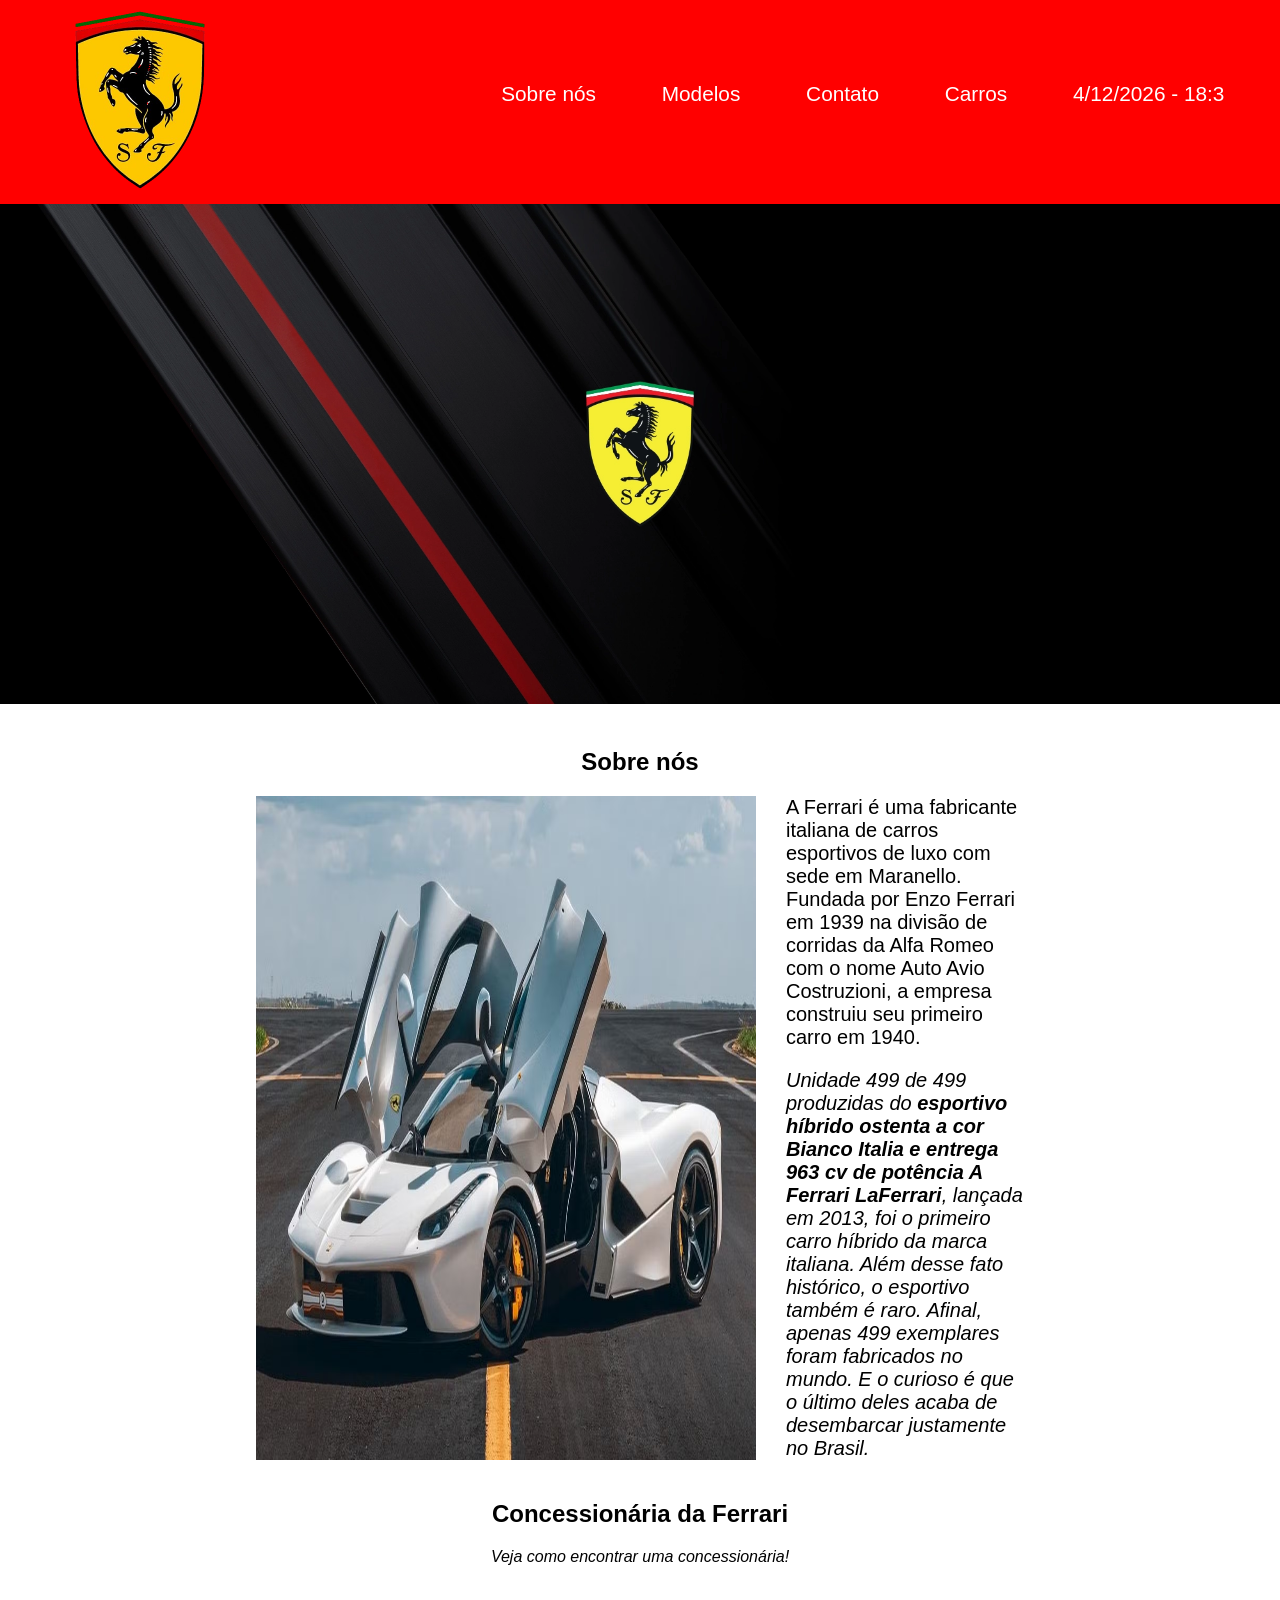
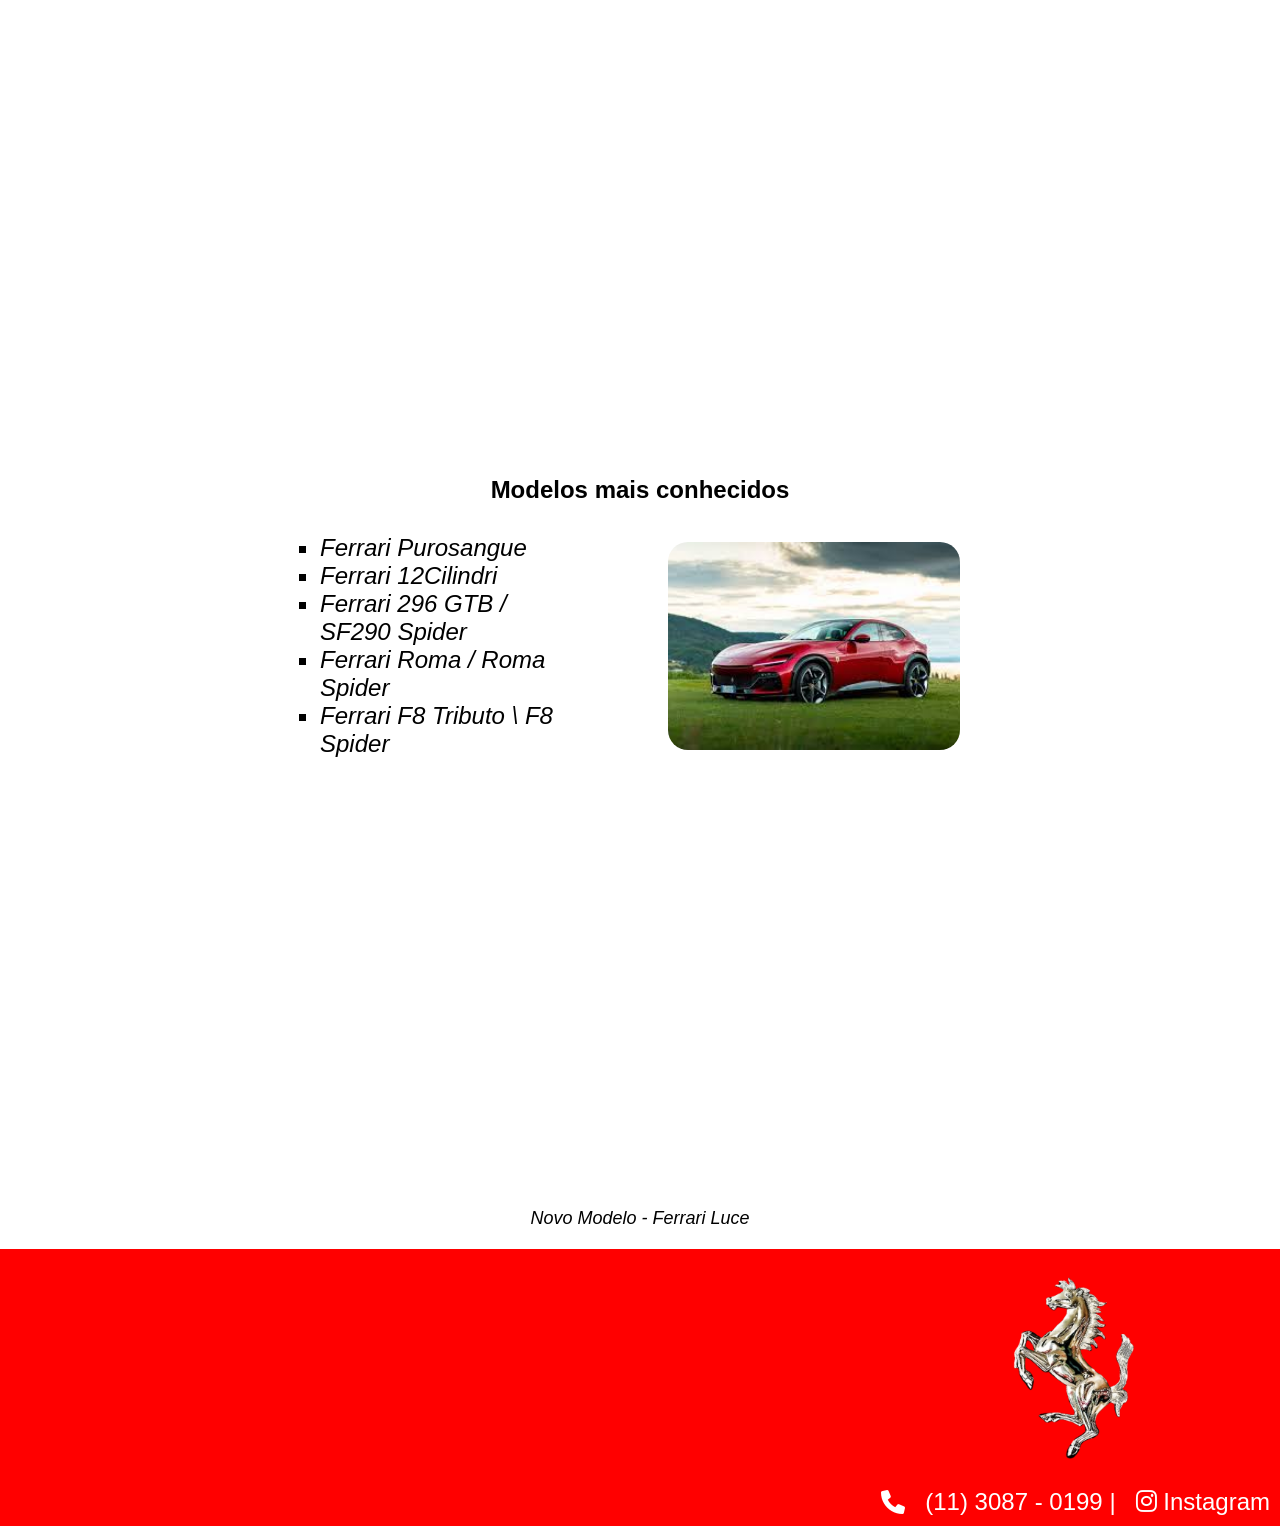
<file: index.html>
<!doctype html>
<html lang="pt-br">

<head>
  <meta charset="UTF-8" />
  <meta name="viewport" content="width=device-width, initial-scale=1.0" />
  <title>Ferrari</title>
  <link rel="icon" type="image/x-icon" href="img/logo.png" />
  <link rel="stylesheet" href="src/css/global.css">
  <link rel="stylesheet" href="src/css/header.css">
  <link rel="stylesheet" href="src/css/style.css" />
  <link rel="stylesheet" href="src/css/footer.css">
  <link rel="stylesheet" href="https://cdnjs.cloudflare.com/ajax/libs/font-awesome/6.0.0/css/all.min.css" />
</head>

<body>
  <header id="header">
    <img src="src/img/global/logo.png" alt="Logo da ferrari" class="logo" />
    <nav>
      <ul>
        <li><a href="#sobre-nos">Sobre nós</a></li>
        <li><a href="#modelo-carros">Modelos</a></li>
        <li><a href="src/pages/contato.html">Contato</a></li>
        <li><a href="src/pages/produtos.html">Carros</a></li>
        <li id="data-hora"></li>
      </ul>
    </nav>
  </header>
  <!-- Banner abaixo do Header -->
  <img class="banner" src="src/img/index/banner.webp" alt="Banner do site" />
  <!-- Conteúdo principal -->
  <main>
    <section id="sobre-nos" class="sobre-nos-container">
      <h1>Sobre nós</h1>
      <div>
        <img width="500px" src="src/img/index/carro-sobre-nos.avif" alt="Carro da Ferrari" />
        <article class="sobre-nos-text">
          <p>
            A Ferrari é uma fabricante italiana de carros esportivos de luxo
            com sede em Maranello. Fundada por Enzo Ferrari em 1939 na divisão
            de corridas da Alfa Romeo com o nome Auto Avio Costruzioni, a
            empresa construiu seu primeiro carro em 1940.
          </p>
          <i>
            Unidade 499 de 499 produzidas do
            <strong>esportivo híbrido ostenta a cor Bianco Italia e entrega 963 cv
              de potência A Ferrari LaFerrari</strong>, lançada em 2013, foi o primeiro carro híbrido da marca
            italiana. Além desse fato histórico, o esportivo também é raro.
            Afinal, apenas 499 exemplares foram fabricados no mundo. E o
            curioso é que o último deles acaba de desembarcar justamente no
            Brasil.
          </i>
        </article>
      </div>
    </section>
    <section class="lojas-container">
      <h1>Concessionária da Ferrari</h1>
      <i>Veja como encontrar uma concessionária!</i>
      <iframe
        src="https://www.google.com/maps/embed?pb=!1m18!1m12!1m3!1d14628.081577932224!2d-46.69167946044921!3d-23.56771100'0000003!2m3!1f0!2f0!3f0!3m2!1i1024!2i768!4f13.1!3m3!1m2!1s0x94ce577c3f5c3a45%3A0x894824606ad84e0!2sFerrari%20S%C3%A3o%20Paulo!5e0!3m2!1spt-BR!2sbr!4v1772062178103!5m2!1spt-BR!2sbr"
        width="850" height="450" style="border: 0" allowfullscreen="" loading="lazy"
        referrerpolicy="no-referrer-when-downgrade"></iframe>
    </section>
    <section id="modelo-carros" class="produtos-container">
      <h1>Modelos mais conhecidos</h1>
      <div>
        <ul>
          <li><i>Ferrari Purosangue</i></li>
          <li><i>Ferrari 12Cilindri</i></li>
          <li><i>Ferrari 296 GTB / SF290 Spider</i></li>
          <li><i>Ferrari Roma / Roma Spider</i></li>
          <li><i>Ferrari F8 Tributo \ F8 Spider</i></li>
        </ul>
        <img src="src/img/index/modelo-conhecido.jpg" alt="Modelo mais conhecido. Ferrari Purosangue" />
      </div>
    </section>
    <section class="video-section">
      <iframe width="750" height="400" src="https://www.youtube.com/embed/BhVjIw9cv_4?si=Pqd02gW6dqlw_oov"
        title="YouTube video player" frameborder="0" allow="
            accelerometer;
            autoplay;
            clipboard-write;
            encrypted-media;
            gyroscope;
            picture-in-picture;
            web-share;
          " referrerpolicy="strict-origin-when-cross-origin" allowfullscreen></iframe>
      <p><i>Novo Modelo - Ferrari Luce</i></p>
    </section>
    <footer id="contato">
      <div class="info-contato">
        <a href="#header">
          <img title="Voltar para o início" src="src/img/global/ferrari-logo-footer.png"
            alt="Cavalo da Ferrari prateado" />
        </a>
        <div>
          <p>
            <i class="fa-solid fa-phone"></i>
            (11) 3087 - 0199
            |
            <a target="_blank" href="https://www.instagram.com/ferrari/">
              <i class="fa-brands fa-instagram"></i>
              Instagram
            </a>
          </p>
        </div>
      </div>
    </footer>
  </main>
  <script src="src/js/index.js"></script>
</body>

</html>
</file>
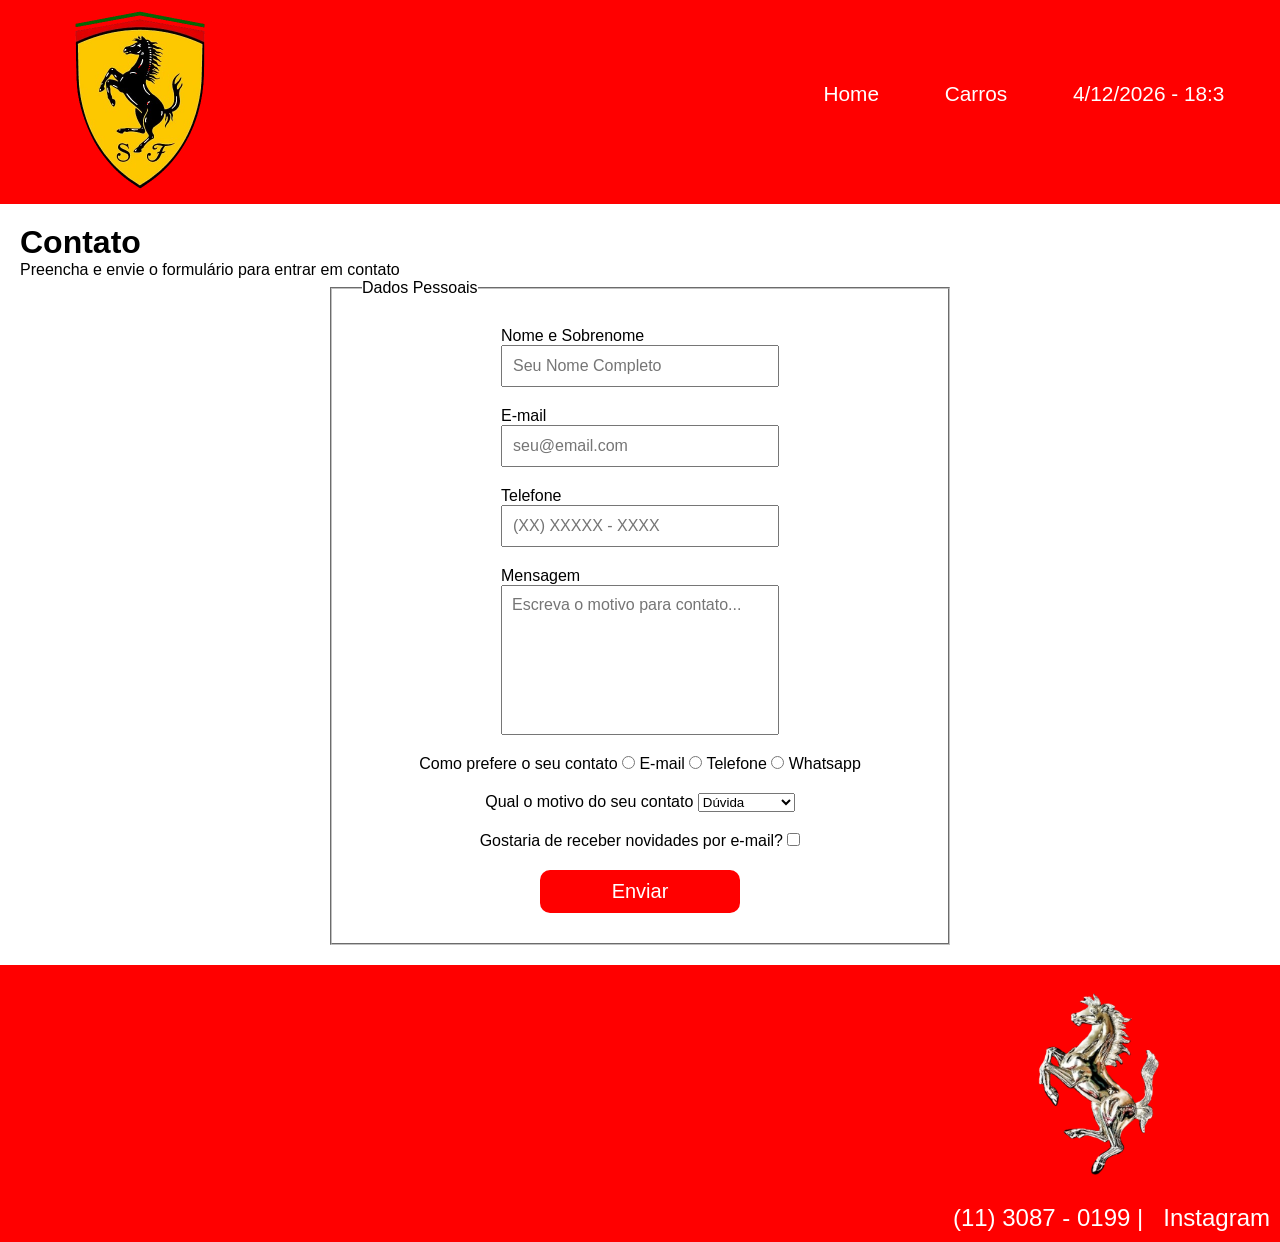
<file: src/pages/contato.html>
<!doctype html>
<html lang="en">

<head>
  <meta charset="UTF-8" />
  <meta name="viewport" content="width=device-width, initial-scale=1.0" />
  <link rel="icon" type="image/x-icon" href="../img/global/logo.png" />
  <title>Contato</title>
  <link rel="stylesheet" href="../css/global.css" />
  <link rel="stylesheet" href="../css/contato.css" />
  <link rel="stylesheet" href="../css/header.css" />
  <link rel="stylesheet" href="../css/footer.css" />
</head>

<body>
  <header id="header">
    <a href="../../index.html">
      <img title="Voltar a Home" src="../img/global/logo.png" alt="Logo da ferrari" class="logo" />
    </a>
    <nav>
      <ul>
        <li><a href="../../index.html">Home</a></li>
        <li><a href="../pages/produtos.html">Carros</a></li>
        <li id="data-hora"></li>
      </ul>
    </nav>
  </header>
  <main class="main-contato">
    <h1>Contato</h1>
    <p>Preencha e envie o formulário para entrar em contato</p>

    <form class="form-contato" id="form-contato">
      <fieldset>
        <legend>Dados Pessoais</legend>
        <div class="label-input">
          <label for="nome-sobrenome">Nome e Sobrenome</label>
          <input type="text" id="nome-sobrenome" placeholder="Seu Nome Completo" required/>
        </div>
        <div class="label-input">
          <label for="email">E-mail</label>
          <input type="email" id="email" placeholder="seu@email.com" required/>
        </div>
        <div class="label-input">
          <label for="telefone">Telefone</label>
          <input type="tel" id="telefone" placeholder="(XX) XXXXX - XXXX" required/>
        </div>
        <div class="label-input">
          <label for="area-mensagem">Mensagem</label>
          <textarea id="area-mensagem" maxlength="200" placeholder="Escreva o motivo para contato..." required></textarea>
        </div>
        <div class="preferencia-contato">
          <label>Como prefere o seu contato</label>
          <input type="radio" name="contato" value="email" required> E-mail
          <input type="radio" name="contato" value="telefone" required> Telefone
          <input type="radio" name="contato" value="whatsapp" required> Whatsapp
        </div>
        <div>
          <label for="motivo">Qual o motivo do seu contato</label>
          <select id="motivo-contato" name="motivo" required>
            <option value="duvida">Dúvida</option>
            <option value="sugestao">Sugestão</option>
            <option value="elogio">Elogio</option>
            <option value="reclamacao">Reclamação</option>
          </select>
        </div>
        <div>
          <label for="receber-email">Gostaria de receber novidades por e-mail?</label>
          <input id="receber-email" name="receber-email" type="checkbox">
        </div>
        <button type="submit">Enviar</button>
      </fieldset>
    </form>
  </main>
  <footer id="contato">
    <div class="info-contato">
      <a href="#header">
        <img title="Voltar para o início" src="../img/global/ferrari-logo-footer.png" alt="Cavalo da Ferrari prateado" />
      </a>
      <div>
        <p>
          <i class="fa-solid fa-phone"></i>
          (11) 3087 - 0199 |
          <a target="_blank" href="https://www.instagram.com/ferrari/">
            <i class="fa-brands fa-instagram"></i>
            Instagram
          </a>
        </p>
      </div>
    </div>
  </footer>
  <script src="../js/contato.js"></script>
</body>

</html>
</file>
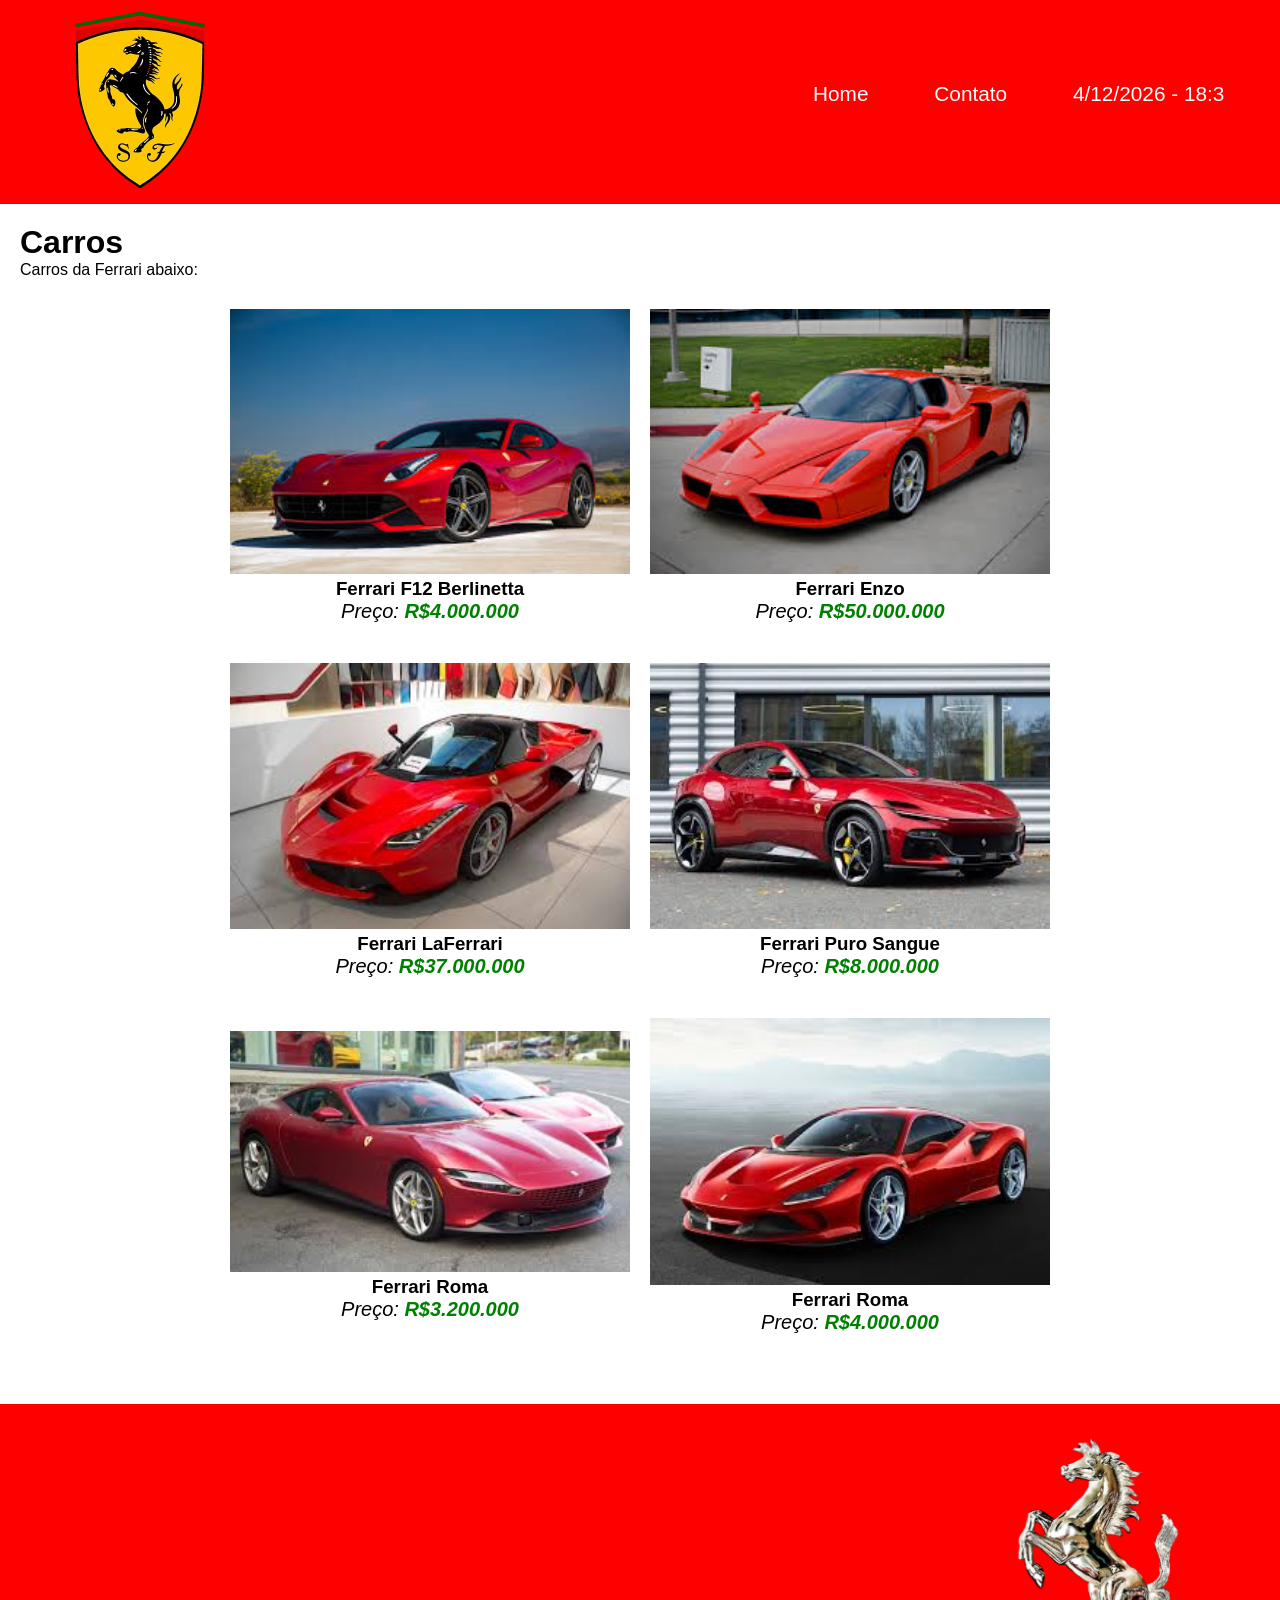
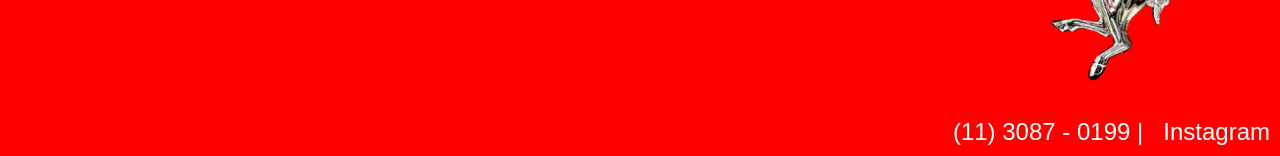
<file: src/pages/produtos.html>
<!doctype html>
<html lang="pt-br">

<head>
  <meta charset="UTF-8" />
  <meta name="viewport" content="width=device-width, initial-scale=1.0" />
  <link rel="icon" type="image/x-icon" href="../img/global/logo.png" />
  <title>Produtos</title>
  <link rel="stylesheet" href="../css/global.css" />
  <link rel="stylesheet" href="../css/produtos.css" />
</head>

<body>
  <header id="header">
    <a href="../../index.html"><img src="../img/global/logo.png" alt="Logo da ferrari" class="logo"
        title="Voltar a Home" /></a>
    <nav>
      <ul>
        <li><a href="../../index.html">Home</a></li>
        <li><a href="./contato.html">Contato</a></li>
        <li id="data-hora"></li>
      </ul>
    </nav>
  </header>
  <main class="main-produtos">
    <h1>Carros</h1>
    <p>Carros da Ferrari abaixo:</p>
    <section class="section-produtos">
      <div onclick="
            mostrarDetalhes(
              'Ferrari F12 Berlinetta',
              [
                  '../img/produtos/berlinetta/ferrari_berlinetta.jpg',
                  '../img/produtos/berlinetta/ferrari_berlinetta2.jpg',
                  '../img/produtos/berlinetta/ferrari_berlinetta3.jpg',
              ],
              '4.000.000',
              'A Ferrari Berlinetta representa a tradição da Ferrari na criação de carros esportivos de alto desempenho com design sofisticado e engenharia avançada. O termo “Berlinetta” é utilizado pela marca italiana para identificar modelos cupê de dois lugares com foco em esportividade, aerodinâmica e experiência de condução. Esses veículos combinam motores potentes, tecnologia inspirada na Fórmula 1 e acabamento de luxo, tornando-se símbolos de exclusividade e desempenho automotivo.'
            )
          ">
        <img src="../img/produtos/berlinetta/ferrari_berlinetta.jpg" alt="Imagem do produto" />
        <h3>Ferrari F12 Berlinetta</h3>
        <i>Preço: <span>R$4.000.000</span></i>
      </div>
      <div onclick="
            mostrarDetalhes(
              'Ferrari Enzo',
              [
                  '../img/produtos/enzo/ferrari_enzo.jpg',
                  '../img/produtos/enzo/ferrari_enzo2.jpg',
                  '../img/produtos/enzo/ferrari_enzo3.jpg',
              ],
              '50.000.000',
              'A Ferrari Enzo foi desenvolvida como uma homenagem ao fundador da marca, Enzo Ferrari, e marcou uma revolução tecnológica na indústria automobilística. Produzida em edição limitada, a Enzo utilizava soluções derivadas da Fórmula 1, como carroceria em fibra de carbono, câmbio automatizado e avançados sistemas aerodinâmicos. Equipada com um motor V12 extremamente potente, o modelo tornou-se um dos supercarros mais icônicos do início dos anos 2000, destacando-se pela velocidade, exclusividade e inovação.'
            )
          ">
        <img src="../img/produtos/enzo/ferrari_enzo.jpg" alt="Imagem do produto" />
        <h3>Ferrari Enzo</h3>
        <i>Preço: <span>R$50.000.000</span></i>
      </div>
      <div onclick="
            mostrarDetalhes(
              'Ferrari LaFerrari',
              [
                  '../img/produtos/la-ferrari/ferrari_laFerrari.jpg',
                  '../img/produtos/la-ferrari/ferrari_laFerrari2.jpg',
                  '../img/produtos/la-ferrari/ferrari_laFerrari3.jpg',
              ],
              '37.000.000',
              'A LaFerrari é considerada uma das criações mais avançadas da Ferrari. O modelo combina um motor V12 aspirado com um sistema híbrido elétrico HY-KERS, proporcionando desempenho excepcional aliado à eficiência energética. Com design futurista, materiais ultraleves e tecnologia de ponta, a LaFerrari representa a evolução dos hipercarros modernos e demonstra o compromisso da Ferrari em unir potência, inovação e sustentabilidade em um único veículo.'
            )
          ">
        <img src="../img/produtos/la-ferrari/ferrari_laFerrari.jpg" alt="Imagem do produto" />
        <h3>Ferrari LaFerrari</h3>
        <i>Preço: <span>R$37.000.000</span></i>
      </div>
      <div onclick="
            mostrarDetalhes(
              'Ferrari Puro Sangue',
              [
                  '../img/produtos/puro-sangue/ferrari_puroSangue.jpg',
                  '../img/produtos/puro-sangue/ferrari_puroSangue2.jpg',
                  '../img/produtos/puro-sangue/ferrari_puroSangue3.jpg',
              ],
              '8.000.000',
              'A Ferrari Purosangue combina desempenho extremo, luxo e versatilidade em um design sofisticado. Equipada com um poderoso motor V12, entrega aceleração impressionante, tecnologia avançada e o DNA esportivo característico da Ferrari em qualquer tipo de estrada.'
            )
          ">
        <img src="../img/produtos/puro-sangue/ferrari_puroSangue.jpg" alt="Imagem do produto" />
        <h3>Ferrari Puro Sangue</h3>
        <i>Preço: <span>R$8.000.000</span></i>
      </div>
      <div onclick="
            mostrarDetalhes(
              'Ferrari Roma',
              [
                  '../img/produtos/roma/ferrari_roma.jpg',
                  '../img/produtos/roma/ferrari_roma2.jpg',
                  '../img/produtos/roma/ferrari_roma3.jpg',
              ],
              '3.200.000',
              'A Ferrari Roma representa elegância e esportividade em perfeita harmonia. Seu visual minimalista e moderno acompanha um motor potente capaz de proporcionar uma condução dinâmica, confortável e extremamente refinada.'
            )
          ">
        <img src="../img/produtos/roma/ferrari_roma.jpg" alt="Imagem do produto" />
        <h3>Ferrari Roma</h3>
        <i>Preço: <span>R$3.200.000</span></i>
      </div>
      <div onclick="
            mostrarDetalhes(
              'Ferrari Roma',
              [
                  '../img/produtos/tributo/ferrari_tributo.jpg',
                  '../img/produtos/tributo/ferrari_tributo2.jpg',
                  '../img/produtos/tributo/ferrari_tributo3.jpg',
              ],
              '4.000.000',
              'A Ferrari F8 Tributo foi criada para homenagear a excelência da engenharia Ferrari. Com design aerodinâmico, motor V8 biturbo de alto desempenho e respostas extremamente rápidas, oferece uma experiência intensa tanto nas pistas quanto nas ruas.'
            )
          ">
        <img src="../img/produtos/tributo/ferrari_tributo.jpg" alt="Imagem do produto" />
        <h3>Ferrari Roma</h3>
        <i>Preço: <span>R$4.000.000</span></i>
      </div>
    </section>
  </main>
  <footer id="contato">
    <div class="info-contato">
      <a href="#header">
        <img title="Voltar para o início" src="../img/global/ferrari-logo-footer.png" alt="Cavalo da Ferrari prateado" />
      </a>
      <div>
        <p>
          <i class="fa-solid fa-phone"></i>
          (11) 3087 - 0199 |
          <a target="_blank" href="https://www.instagram.com/ferrari/">
            <i class="fa-brands fa-instagram"></i>
            Instagram
          </a>
        </p>
      </div>
    </div>
  </footer>
  <script src="../js/produto.js"></script>
</body>

</html>
</file>
<file: src/css/global.css>
* {
  margin: 0;
  padding: 0;
  box-sizing: border-box;
  font-family: Arial, Helvetica, sans-serif;
}

html {
  scroll-behavior: smooth;
}
</file>
<file: src/css/header.css>
header {
  background-color: red;
  position: relative;
  font-weight: 500;
}

/* header {
  background-color: red;
  display: flex;
  justify-content: space-between;
  align-items: center;
  padding: 0px 50px;
  font-size: 1.125rem;
} */

/* nav ul {
  display: flex;
  gap: 20px;
  list-style: none;
  color: white;
} */

.logo {
  width: 200px;
  margin: 0px 40px;
  /* animation: rodar 1s linear infinite; */
}

.carro-animation {
  animation: andar 15s infinite;
}

/* Style da navegação do header */
nav {
  color: white;
  position: absolute;
  top: 40%;
  right: 2%;
  font-size: 1.3rem;
}

nav li {
  list-style: none;
  display: inline;
  margin: 0px 30px;
  cursor: pointer;
  text-decoration: none;
}

nav li a {
  text-decoration: none;
  color: white;
}

nav ul li a:hover {
  text-decoration: underline;
  cursor: pointer;
  transform: scale(1.1);
}
</file>
<file: src/css/style.css>
/* Style do banner */
.banner {
  width: 100%;
  height: 500px;
  object-fit: cover;
  object-position: center;
}

/* Style do sobre nós */
.sobre-nos-container {
  display: flex;
  flex-direction: column;
  align-items: center;
  margin: 40px 0px;
}

.sobre-nos-container h1 {
  margin-bottom: 20px;
}

.sobre-nos-container div {
  display: flex;
  width: 60%;
  align-self: center;
  gap: 30px;
}

.sobre-nos-container article {
  display: flex;
  flex-direction: column;
  gap: 20px;
  font-size: 1.250rem;
}

/* Style do mapa das consessionárias */
.lojas-container {
  display: flex;
  flex-direction: column;
  align-items: center;
  gap: 20px;
  margin: 40px 0px;
}

/* Style dos produtos */
.produtos-container {
  display: flex;
  flex-direction: column;
  align-items: center;
  margin: 40px 0px;
  gap: 30px;
}

.produtos-container div {
  display: flex;
  justify-content: center;
  align-items: center;
  width: 50%;
  gap: 100px;
  font-size: 1.5rem;
}

.produtos-container div ul {
  list-style: square;
}

.produtos-container div img {
  width: 400px;
  border-radius: 20px;
}

/* Style do video */
.video-section {
  display: flex;
  flex-direction: column;
  justify-content: center;
  align-items: center;
  margin: 20px;
  gap: 10px;
}

.video-section p {
  font-size: 1.125rem;
}

@keyframes rodar {
  0% {
    rotate: 0deg;
  }
  100% {
    rotate: 360deg;
  }
}

@keyframes andar {
  0% {
    transform: translateX(850px);
  }
  25% {
    transform: translateX(0px);
  }
  50% {
    transform: scaleX(-1);
  }
  100% {
    transform: translateX(850px);
  }
}
</file>
<file: src/css/footer.css>
footer {
  background-color: red;
  display: flex;
  justify-content: flex-end;
  align-items: flex-end;
  padding: 10px;
  color: white;
}

footer img {
  width: 150px;
}

.info-contato {
  display: flex;
  flex-direction: column;
  justify-content: center;
  align-items: center;
}

.info-contato div {
  display: flex;
  justify-content: center;
  align-items: center;
  gap: 30px;
  font-size: 1.5rem;
}

.info-contato div p {
  text-decoration: none;
  color: white;
  display: flex;
  align-items: center;
  gap: 20px;
}

.info-contato div a {
  text-decoration: none;
  color: white;
}

.info-contato div a img {
  width: 50px;
}
</file>
<file: src/css/contato.css>
.main-contato {
  padding: 20px;
}

.form-contato fieldset {
  display: flex;
  flex-direction: column;
  align-items: center;
  gap: 20px;
  width: 50%;
  margin: auto auto;
  padding: 30px;
}

.label-input {
  display: flex;
  flex-direction: column;
  width: 50%;
}

.label-input input,
.label-input textarea,
.label-input select {
  outline: none;
  padding: 10px;
  font-size: 1rem;
}

.label-input textarea {
  resize: none;
  height: 150px;
}

button {
  padding: 10px 30px;
  width: 200px;
  background-color: red;
  border: none;
  color: white;
  border-radius: 10px;
  font-size: 1.25rem;
  transition: 0.5s;
  cursor: pointer;
}

button:hover {
    transform: translateY(-4px);
}
</file>
<file: src/css/produtos.css>
@import "header.css";
@import "footer.css";
@import "global.css";

.main-produtos {
  padding: 20px;
}

.section-produtos {
  display: flex;
  gap: 20px;
  justify-content: center;
  align-items: center;
  flex-wrap: wrap;
  padding: 30px;
}

.section-produtos div {
  text-align: center;
  padding-bottom: 20px;
  border-radius: 10px;
  transition: .30s; 
}

.section-produtos div:hover {
  box-shadow: 0 4px 12px rgba(0, 0, 0, .4);
  transform: translateY(-2px);
  transform: scale(1.025);
  cursor: pointer;
}

.section-produtos img {
  width: 400px;
}

.section-produtos div i {
  font-size: 1.25rem;
}

.section-produtos div span {
  color: green;
  font-weight: bold;
}

footer {
  background-color: red;
  display: flex;
  justify-content: flex-end;
  align-items: flex-end;
  padding: 10px;
  color: white;
}

footer img {
  width: 200px;
}

.info-contato {
  display: flex;
  flex-direction: column;
  justify-content: center;
  align-items: center;
}

.info-contato div {
  display: flex;
  justify-content: center;
  align-items: center;
  gap: 30px;
  font-size: 1.5rem;
}

.info-contato div p {
  text-decoration: none;
  color: white;
  display: flex;
  align-items: center;
  gap: 20px;
}

.info-contato div a {
  text-decoration: none;
  color: white;
}

.info-contato div a img {
  width: 50px;
}
</file>
